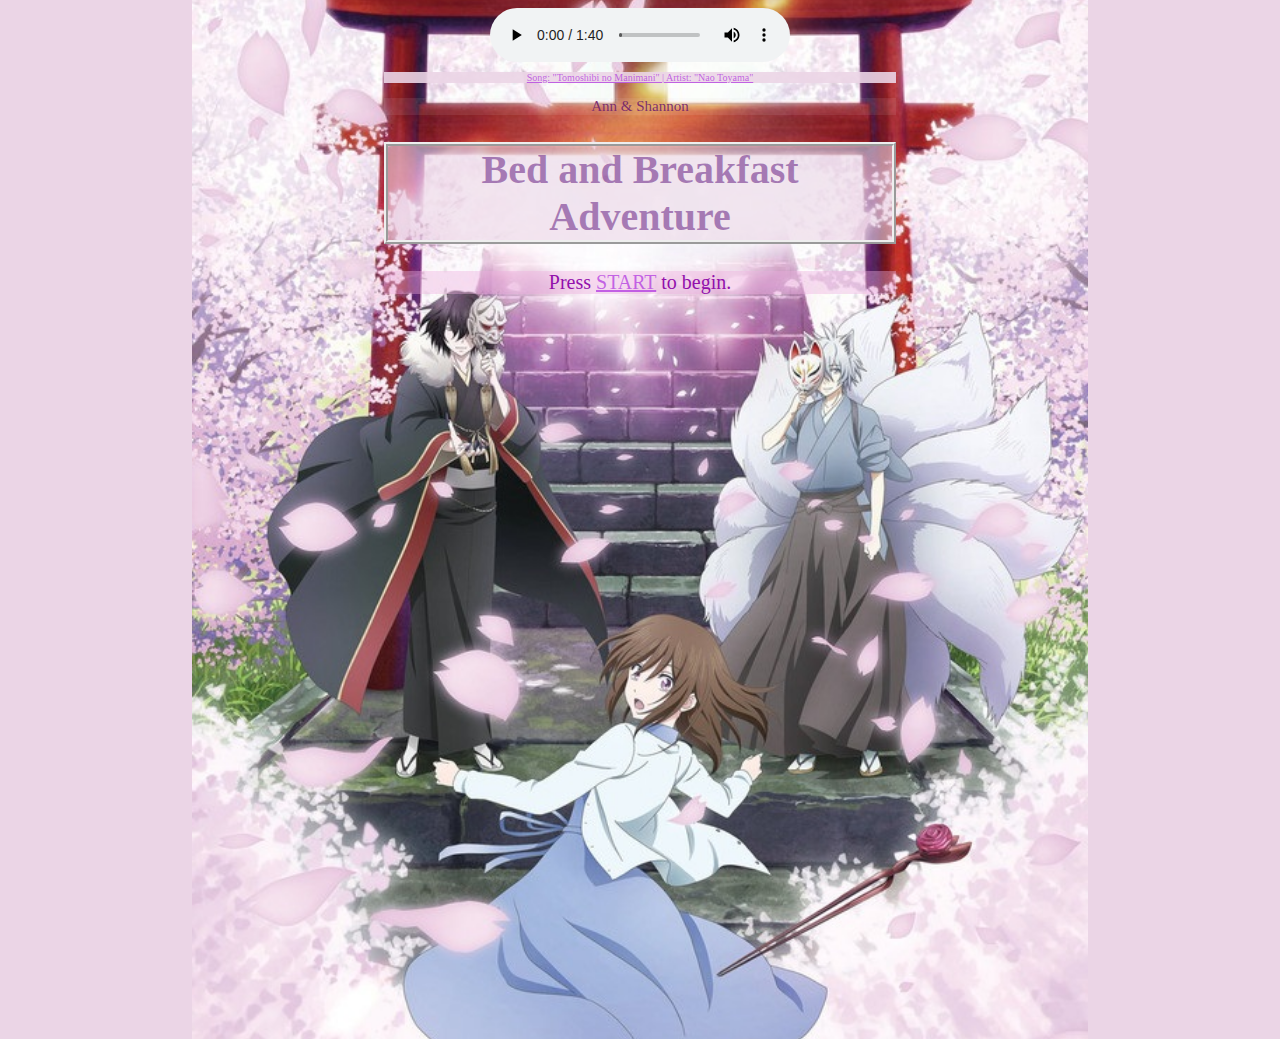
<file: index.html>
<html>
    <link href="css/style.css" type="text/css" rel="stylesheet"/>
    <center><audio autoplay loop="" controls>
        <source src="Kakuriyo -Bed & Breakfast for Spirits- Opening 1 Tomoshibi no Manimani.mp3" type="audio/mp3">
        </source></center>
    </audio>
    <p class="credit"><a href="https://www.youtube.com/watch?v=507GUYqfT48" target="_blank">Song: "Tomoshibi no Manimani" | Artist: "Nao Toyama"</a></p>
    <p class="producer">Ann & Shannon</p>

<body>
   
<div class="scene">
    <div>
    <h1 id="title">Bed and Breakfast Adventure</h1>
     <p>Press <a href="choseStart.html"> START</a> to begin.</p>
</div>




</body>

</html>
</file>
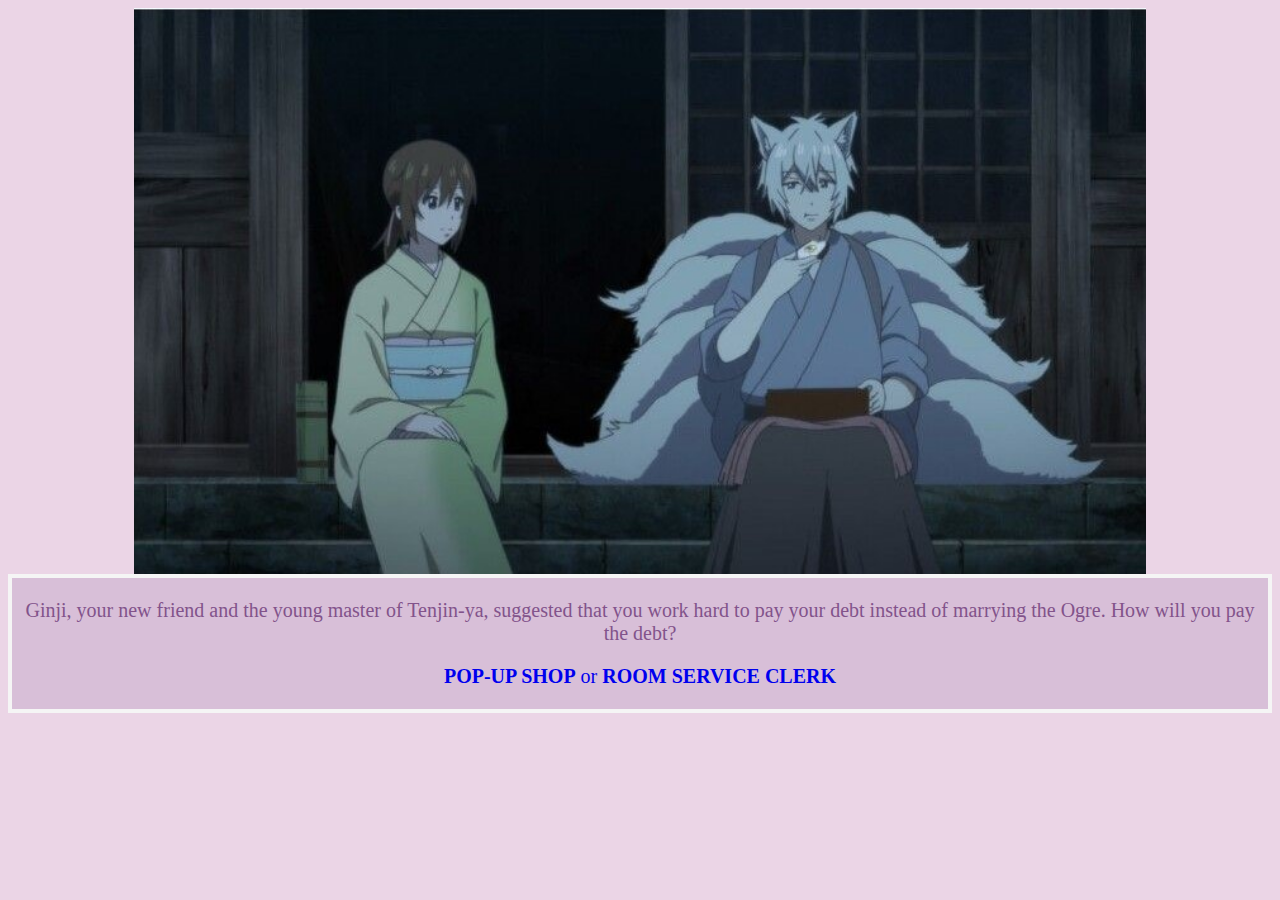
<file: choseBeFriend.html>
<html>
<link href="css/pageLewks.css" type="text/css" rel="stylesheet" />
<!--<center><audio autoplay loop="">
        <source src="Kakuriyo No Yadomeshi ED 1 Manami Numakura - Sai-Color Piano Cover.mp3" type="audio/mp3">
        </source>
</center>-->

<body>
    <img src="./image/ginjiAndAoi.jpg" alt="" class="center">

    <div class="boxed">
        <p>Ginji, your new friend and the young master of Tenjin-ya, suggested that you work hard to pay your debt
            instead of marrying the Ogre. How will you pay the debt?</p>
        <p><a href="choseMenu.html"><b> POP-UP SHOP</b> or <a href="choseNeutralEnding.html"> <b>ROOM SERVICE
                    CLERK</b></a> </p>
    </div>



    <!-- <style>
            body {

                background-position: center;
                display: block;
                background: url('../image/aoiandgenji.jpg') no-repeat;
                background-color: rgb(235, 213, 230);
                background-size: 100%;
                padding: 0;
                margin: 0;

            }

            p {
                position:relative;
                text-align: center;
                font-size: 30px;
                color: rgb(196, 148, 60);
                font-family: cursive;

            }

            p1 {
                position:relative;
                          
                font-size: 30px;
                color: rgb(247, 191, 10);
                font-family: cursive;
                background-color: rgba(228, 196, 91, 0);
            }

            a {
                color: rgba(247, 244, 248, 0.7);
                text-decoration: none;
            }

            a:hover {
                text-decoration: underline;
            }
        </style> -->




</body>

</html>
</file>
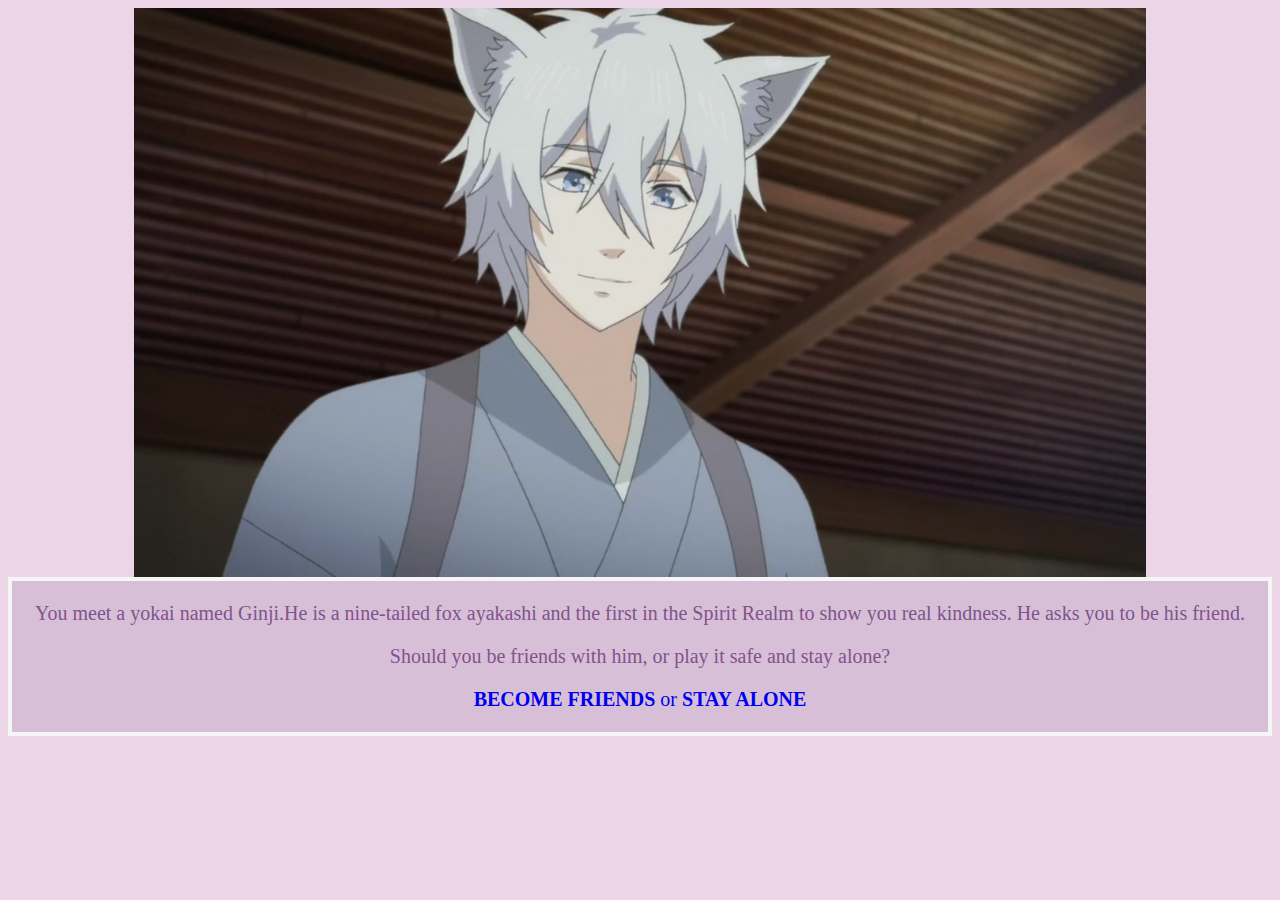
<file: choseFriend.html>
<html>
    <!--<center><audio autoplay loop="">
        <source src="Kakuriyo No Yadomeshi ED 1 Manami Numakura - Sai-Color Piano Cover.mp3" type="audio/mp3">
        </source></center>-->
        

<head>
    <link href="./css/pageLewks.css" type="text/css" rel="stylesheet" />
    <center><audio autoplay loop="">
            <source src="" type="audio/mp3">
            </source>
    </center>
</head>

<body>
    <img src="./image/ginji.png" alt="Ginji looking at you awaiting your reply" class="center">

    <div class="boxed">
        <p>You meet a yokai named Ginji.He is a nine-tailed fox ayakashi and the first in the Spirit Realm to show you real kindness.
            He asks you to be his friend. </p>
        <p>Should you be friends with him, or play it safe and stay alone?</p>
        <p><a href="choseBeFriend.html"><b>BECOME FRIENDS </b>or<a href="choseRunAway.html"><b> STAY ALONE</b></a></p>
    </div>


</body>

</html>
<!--<body>


    <p1><b>You meet a yokai name
            Ginji.
            He is a nine-tailed fox
            ayakashi who is the first in the Spirit Realm to show you real kindness.
            He asks you to be his friend. 
        <p> Will you be his <a href="choseBeFriend.html"> FRIEND </a>? Or <a href="choseRunAway.html"> NO</a></p>
        </div>


         <style>
            body {
                background-position: center;
                display: block;
                background: url('../image/1945369_Japanese_KeyArt-OfficialVideoImage_7fbd9929-016e-e911-8175-020165574d09.jpg') no-repeat;
                background-size: 100%;
                background-color: rgb(235, 213, 230);
            }

            p {
                position:relative;
                float:left;
                text-align: center;
                font-size: 30px;
                color: rgb(70, 110, 128);
                font-family: cursive;
                margin-right: 60%;
                padding-right: 0%;
                
            }

            p1 {
                position:relative;
                float:left;
                font-size: 40px;
                color: rgb(58, 106, 126);
                display: block;
                font-family: cursive;
                padding-top: 850px;
                padding-right: 30px;
                padding-bottom: 50px;
                padding-left: 80px;

            }

            a {
                color: rgba(68, 35, 75, 0.7);
                text-decoration: none;
            }

            a:hover {
                text-decoration: underline;
            }
        </style> -->




</body>

</html>
</file>
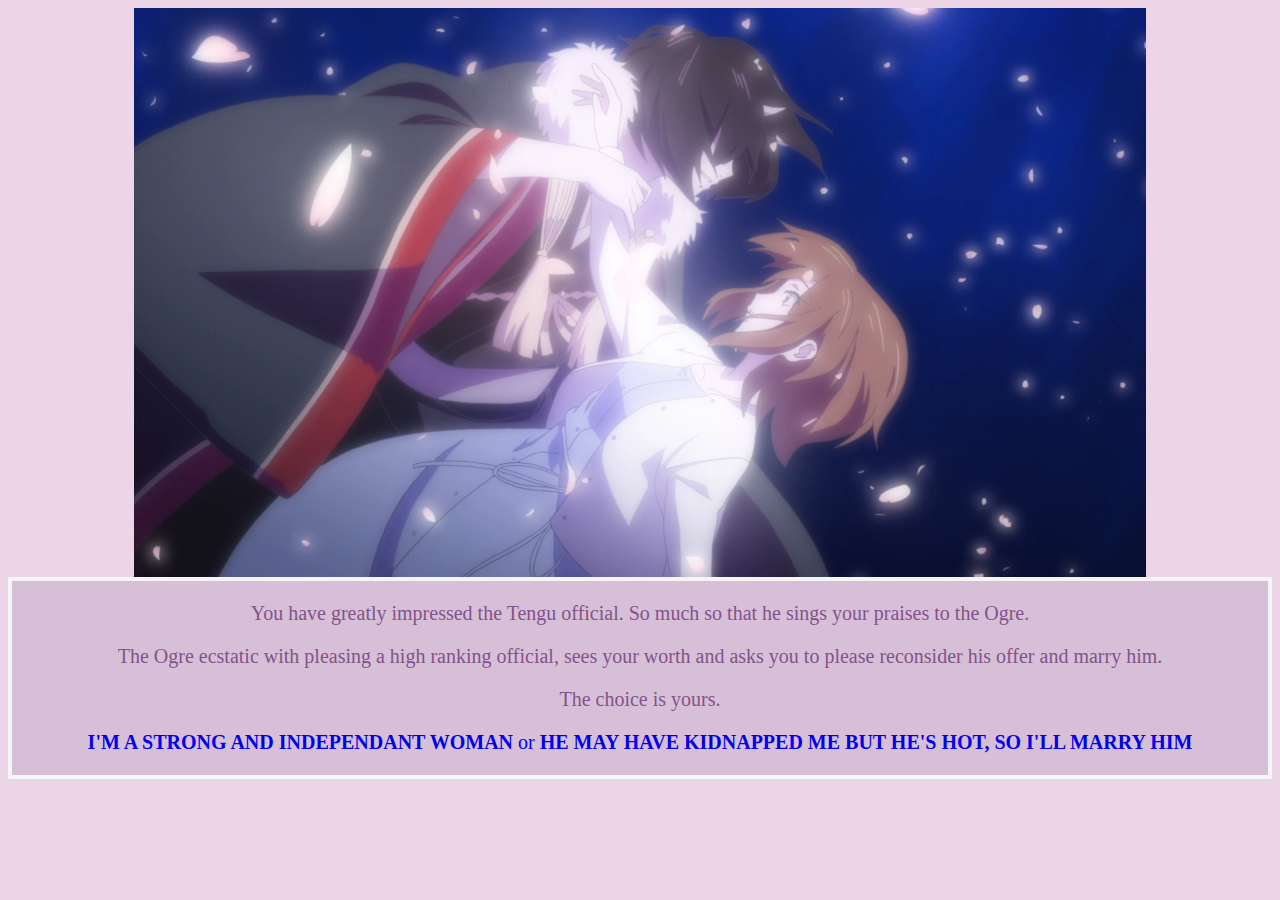
<file: choseMarry.html>
<html>
    <head>
        <link href="./css/pageLewks.css" type="text/css" rel="stylesheet" />
        <center><audio autoplay loop="">
                <source src="" type="audio/mp3">
                </source>
        </center>
    </head>
    <body>
        <img src="./image/loveMePls.jpg" alt="You're being swept away by Odanna" class="center">
    
        <div class="boxed">
            <p>You have greatly impressed the Tengu official. So much so that he sings your praises to the Ogre.</p>
            <p>The Ogre ecstatic with pleasing a high ranking official, sees your worth and asks you to please reconsider his offer and marry him.</p>
            <p>The choice is yours.</p>
            <p><a href="choseRunAway.html"><b>I'M A STRONG AND INDEPENDANT WOMAN </b>   or   <a href="choseWon.html"><b>HE MAY HAVE KIDNAPPED ME BUT HE'S HOT, SO I'LL MARRY HIM </b></a></p>
        </div>
    
    
    </body>
    <!--<body>
        <p>You have greatly impressed the Tengu official. So much so that he sings your praises to the Ogre.</p>
    <p>The Ogre ecstatic with pleasing a high ranking official, sees your worth and asks you to marry him.</p>
    <p>What will you decide?</p>
    <p><a href="choseRunAway.html"><strong>I'M A STRONG AND INDEPENDANT WOMAN</strong></a> or</p><a href="choseWon.html"><strong>MARRY HIM</strong></a>

    </body>-->
</html>
</file>
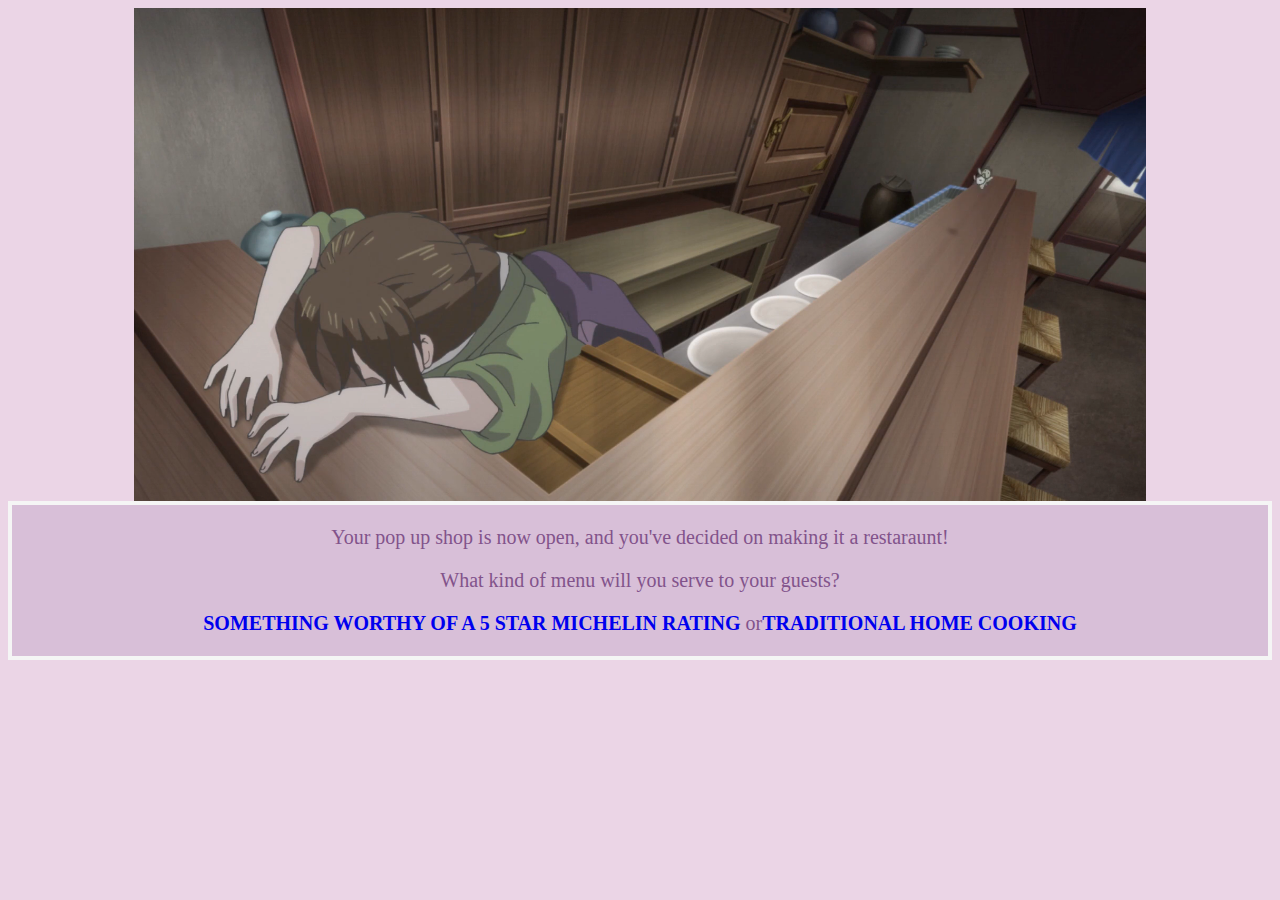
<file: choseMenu.html>
<html>

<head>
    <link href="./css/pageLewks.css" type="text/css" rel="stylesheet" />
    <center><audio autoplay loop="">
            <source src="" type="audio/mp3">
            </source>
    </center>
</head>

<body>
    <img src="./image/whatMenu.png" alt="Aoi behind the restaraunt counter dismayed over having to think of a menu."
        class="center">
    <div class="boxed">
        <p>Your pop up shop is now open, and you've decided on making it a restaraunt!</p>
        <p>What kind of menu will you serve to your guests?</p>
        <p><a href="choseNeutralEnding.html"><b>SOMETHING WORTHY OF A 5 STAR MICHELIN RATING</b></a> or<a href="choseTengu.html"><strong>TRADITIONAL HOME COOKING</strong></a></p></div>



</body>

</html>
</file>
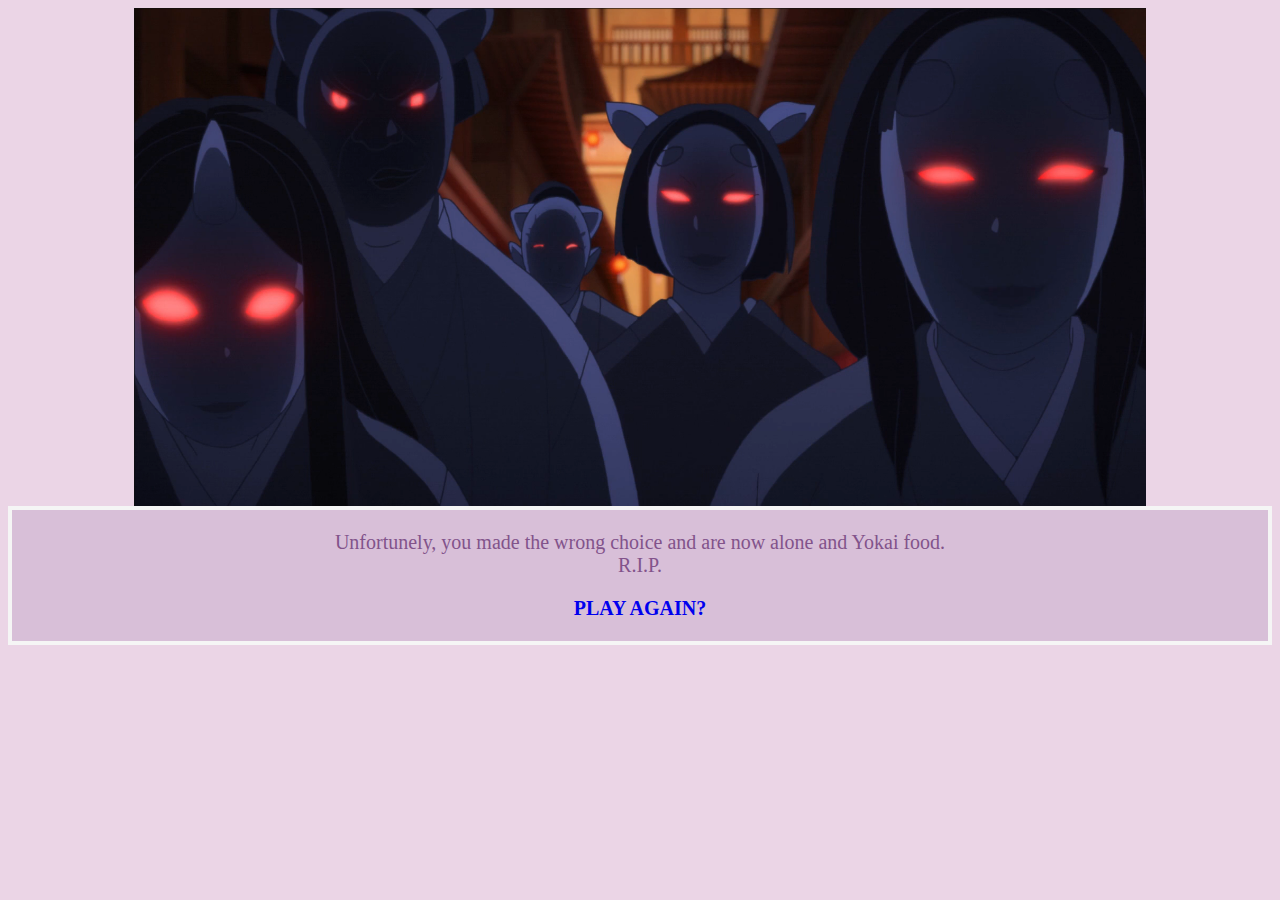
<file: choseRunAway.html>
<html>
<link href="css/pageLewks.css" type="text/css" rel="stylesheet" />
<center><audio autoplay loop="">
        <source src="Anime Girl Cry - Sound Effect for editing.mp3" type="audio/mp3">
        </source>
</center>

<body>
    <img src="./image/dead.png" alt="Yokai are surrounding you so they can eat you." class="center">

    <div class="boxed">

        <p>Unfortunely, you made the wrong choice and are now alone and Yokai food.
            <br />R.I.P.</p>
        <p><a href="index.html"><b>PLAY AGAIN?</b></a></p>
    </div>

    <!-- 
        <style>
            body {

               
                display: block;
                padding: 0%;
                margin: 0%;
                background: url('../image/e2c69cec7d8a16471afeb7ae2b1992f1e2bffd22v2_hq.jpg') no-repeat;
                background-color: rgb(235, 213, 230);
                background-size: 95%; 
                background-position: center;
            }

            p {
                font-size: 30px;
                color: rgb(202, 230, 223);
                font-family: cursive;
                margin-right: 0%;
                padding-right: 0%;


            }

            p1 {
                font-size: 50px;
                color: rgb(229, 243, 239);
                text-align: absolute;
                display: inline-block;
                font-family: cursive;
                margin: 10%;
                padding: 0%;

            }

            a {
                color: rgb(77, 224, 187);
                text-decoration: none;
            }

            a:hover {
                text-decoration: underline;
            }
        </style> -->




</body>

</html>
</file>
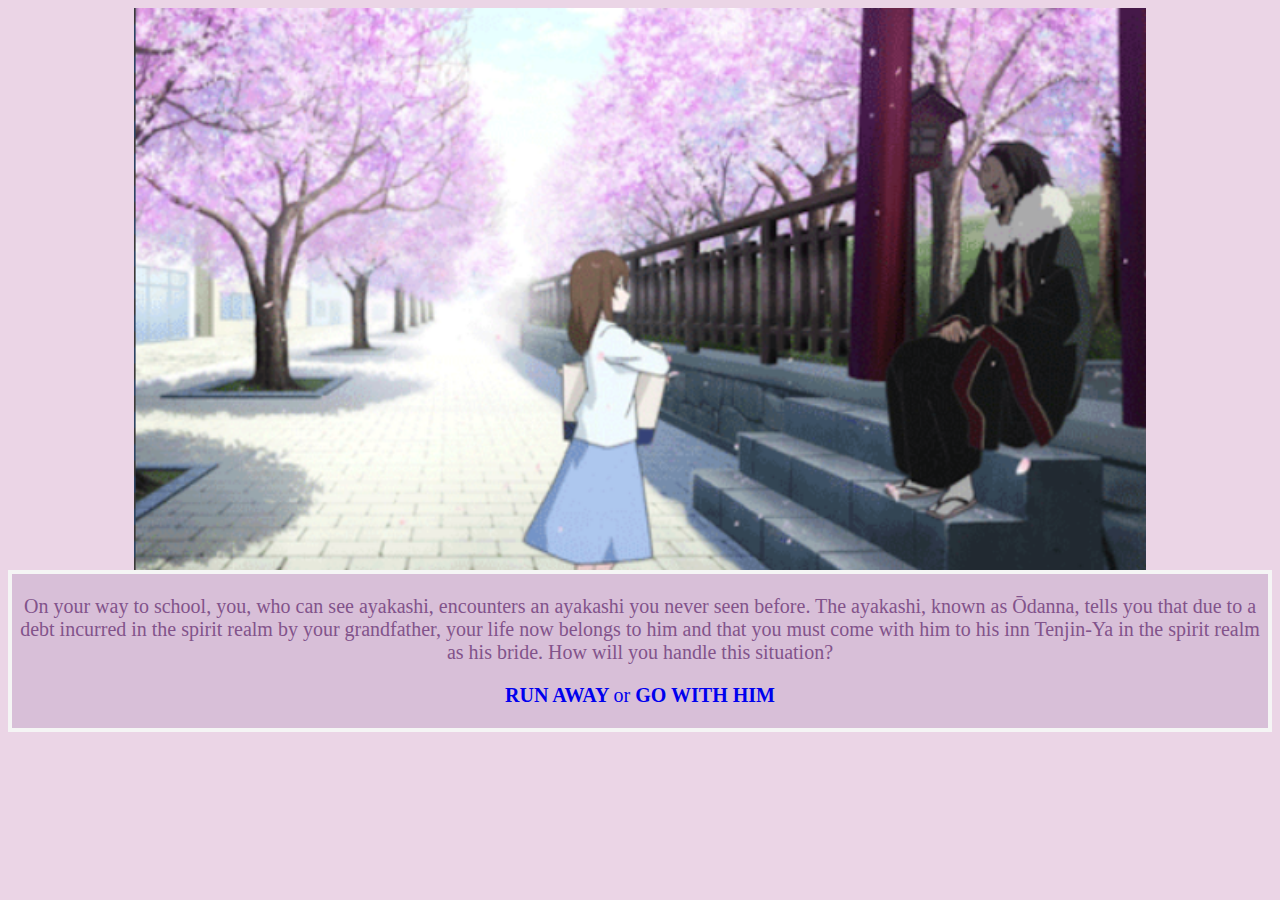
<file: choseStart.html>
<html>
<link href="css/pageLewks.css" type="text/css" rel="stylesheet"/>
   <!--<center><audio autoplay loop="">
        <source src="Kakuriyo No Yadomeshi ED 1 Manami Numakura - Sai-Color Piano Cover.mp3" type="audio/mp3">
        </source></center>-->

    </head>

    <body>
        <img src="./image/goWith.png" alt="Aoi speaking with Odanna" class="center">
    
        <div class="boxed">
            <p>On your way to school, you, who can see ayakashi, encounters an ayakashi you never seen before. The ayakashi,
                known as Ōdanna, tells you that due to a debt incurred in the spirit realm by your grandfather,
                your life now belongs to him and that you must come with him to his inn Tenjin-Ya in the spirit realm as his bride. How will you handle this situation?</p>
            
            <p><a href="choseRunAway.html"><b>RUN AWAY </b>   or   <a href="choseFriend.html"><b> GO WITH HIM</b></a></p>
        </div>
    
    
    </body>
    
    </html>

    <!--<p1>On your way to school, you, who can see ayakashi, encounters an ayakashi you never seen before. The ayakashi,
        known as Ōdanna, tells you that your
        grandfather promised him that he'll marry you off to pay his debt.</p>
        <p> Will you <a href="choseRunAway.html"> RUN AWAY </a> or <a href="choseGoWith.html"> GO WITH</a> Ōdanna
            (OGRE)?</p>
        </div>-->


        <!-- <style>
            body {

                background-position: center;
                display: block;
                background: url('../image/Screenshot (410).png') no-repeat;
                background-color: rgb(235, 213, 230);
                background-size: 100%;

            }

            p {
                position:relative;
                text-align: center;
                font-size: 30px;
                color: rgb(130, 83, 139);
                font-family: cursive;

            }

            p1 {
                position:relative;
                float:center;               
                font-size: 30px;
                color: rgb(130, 83, 139);
                font-family: cursive;
                background-color: rgb(235, 213, 230, .5);
            }

            a {
                color: rgb(172, 45, 223, .7);
                text-decoration: none;
            }

            a:hover {
                text-decoration: underline;
            }
        </style> -->




</body>

</html>
</file>
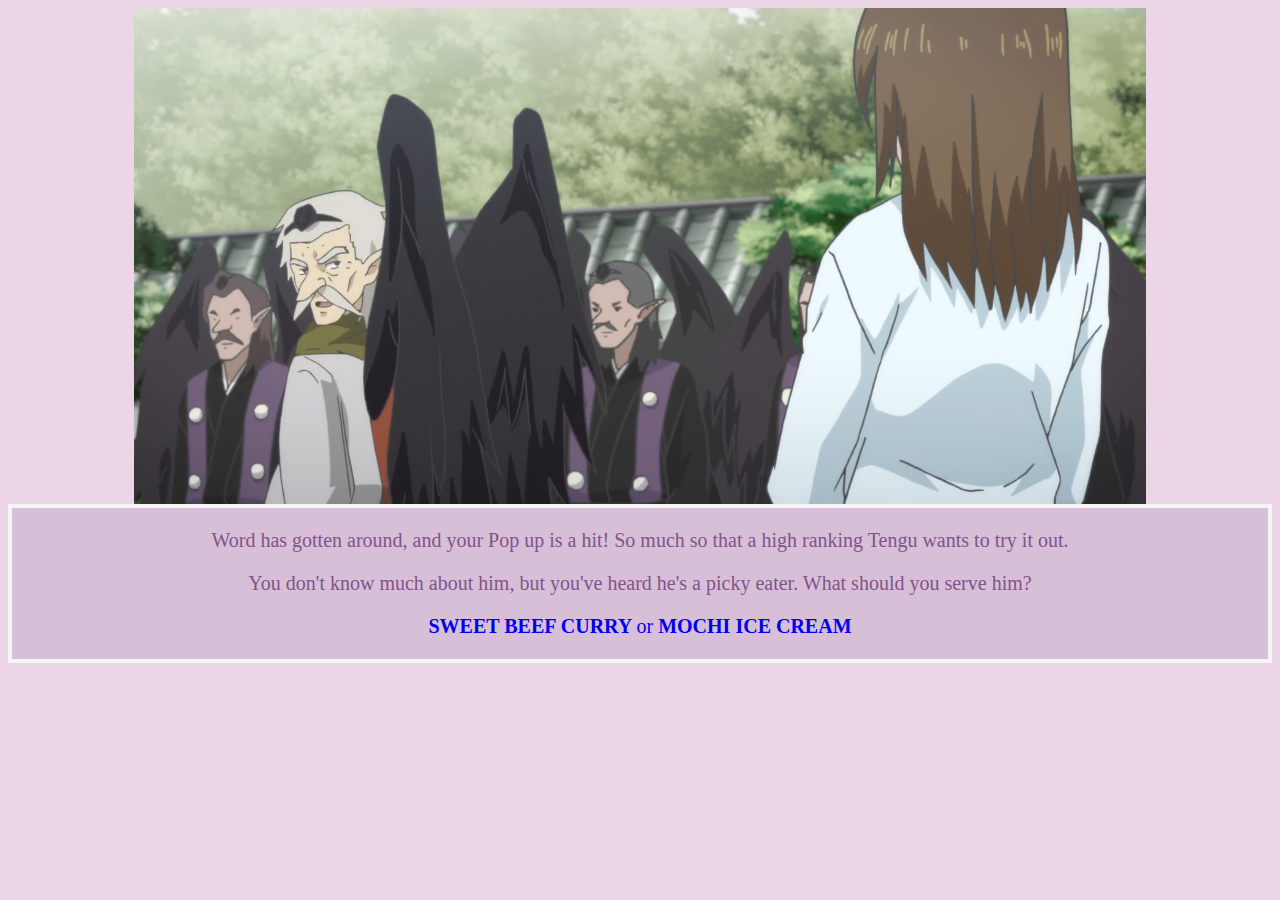
<file: choseTengu.html>
<html>

<head>
    <link href="./css/pageLewks.css" type="text/css" rel="stylesheet" />
    <center><audio autoplay loop="">
            <source src="" type="audio/mp3">
            </source>
    </center>
</head>

<body>
    <img src="./image/choseTengu.png" alt="You're speaking with the Tengu." class="center">

    <div class="boxed">
        <p>Word has gotten around, and your Pop up is a hit! So much so that a high ranking Tengu wants to try it out.</p>
        <p>You don't know much about him, but you've heard he's a picky eater. What should you serve him?</p>
        <p><a href="choseMarry.html"><b>SWEET BEEF CURRY </b>   or   <a href="choseRunAway.html"><b> MOCHI ICE CREAM</b></a></p>
    </div>


</body>

</html>
</file>
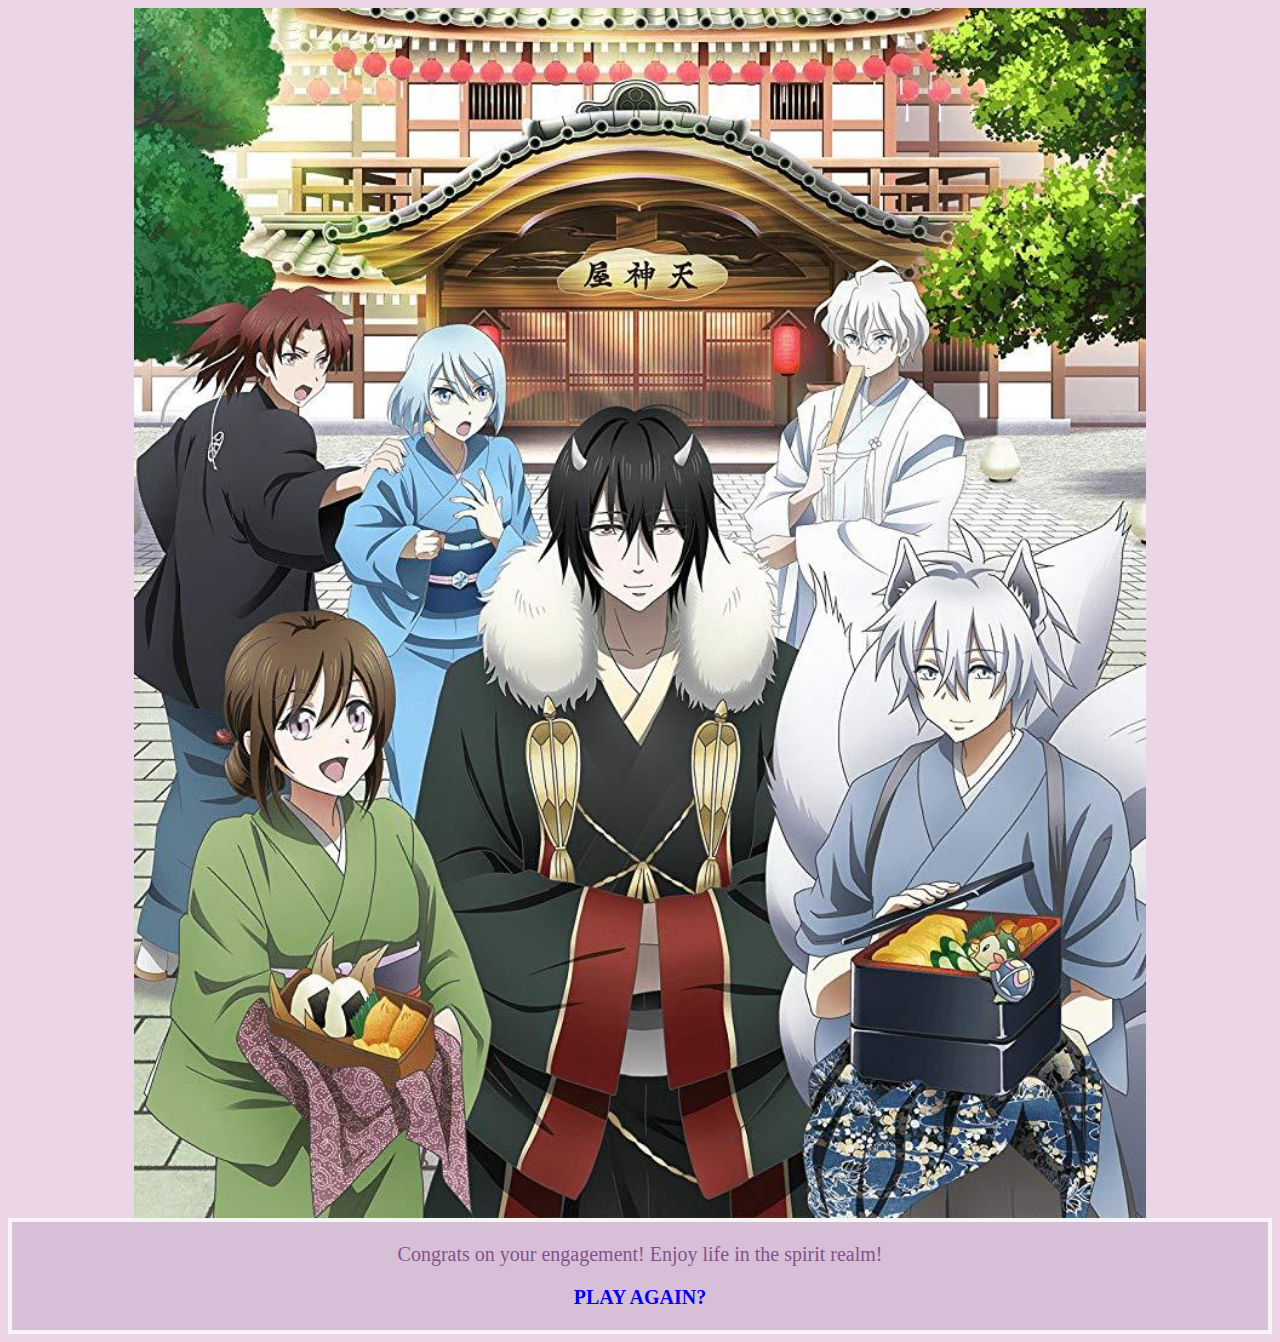
<file: choseWon.html>
<html>

<head>
    <link href="./css/pageLewks.css" type="text/css" rel="stylesheet" />
    <center><audio autoplay loop="">
            <source src="" type="audio/mp3">
            </source>
    </center>
</head>

<body>
    <img src="./image/choseWon.jpg"  alt="Everyone from Tenjin-Ya being happy" class="center">

    <div class="boxed">
        <p>Congrats on your engagement! Enjoy life in the spirit realm!</p>
        <p><a href="index.html"><b>PLAY AGAIN?</b></a></p>
    </div>


</body>

</html>
</file>
<file: css/style.css>
/*
Anothay Chansy & Shannon R. Mini Challenge # 0 - CYOA
Using HTML tags, you will create a Choose Your Own Adventure Game.
    1.Use text to tell the story
    2.Links to options that progress your story.
    3.Have at least 3 types of endings.
    4.You get to choose the groups.
    */




body {
    background: url('../image/startPagePic.jpg') center no-repeat;
    background-color: rgb(235, 213, 230);
    background-size: 70%;
    background-position: absolute;
    display: block;
    margin-left: auto;
    margin-right: auto;
    width: 40%;
}

#title {
    font-size: 40px;
    color: rgba(90, 14, 121, 0.5);
    text-align: center;
    border: ridge 4px;
    background-color: rgba(235, 213, 230, .6);
    font-family: cursive;
}

p {
    font-size: 20px;
    color: rgb(146, 16, 172);
    text-align: center;
    font-family: cursive;
    background-color: rgba(238, 175, 223, 0.4);
}

.scene {
    height: 889px;
}

a {
    color: rgb(172, 45, 223, .7);
  
    
   
}

.credit {
    position: center;
    top: 370px;
    left: 265px;
    font-size: 10px;
    background-color: rgba(235, 213, 230, .9);
}

.producer {
    position: center;
    top: 400px;
    left: 265px;
    font-size: 15px;
    background-color: rgba(235, 213, 230, .1);
    color: rgba(112, 34, 108, 0.9);
}
</file>
<file: css/pageLewks.css>
body {
    background-color: rgb(235, 213, 230);
    background-size: 100%;
}

.boxed {
    border: 4px solid whitesmoke;
    background-color: thistle;
    padding: 1px;
}

.center {
    display: block;
    margin-left: auto;
    margin-right: auto;
    width: 80%;
}

p {
    position: relative;
    text-align: center;
    font-size: 20px;
    color: rgb(130, 83, 139);
    font-family: cursive;
}

a {
    text-decoration: none;
    
    
}
a:hover{
    text-decoration: underline;
}
</file>
